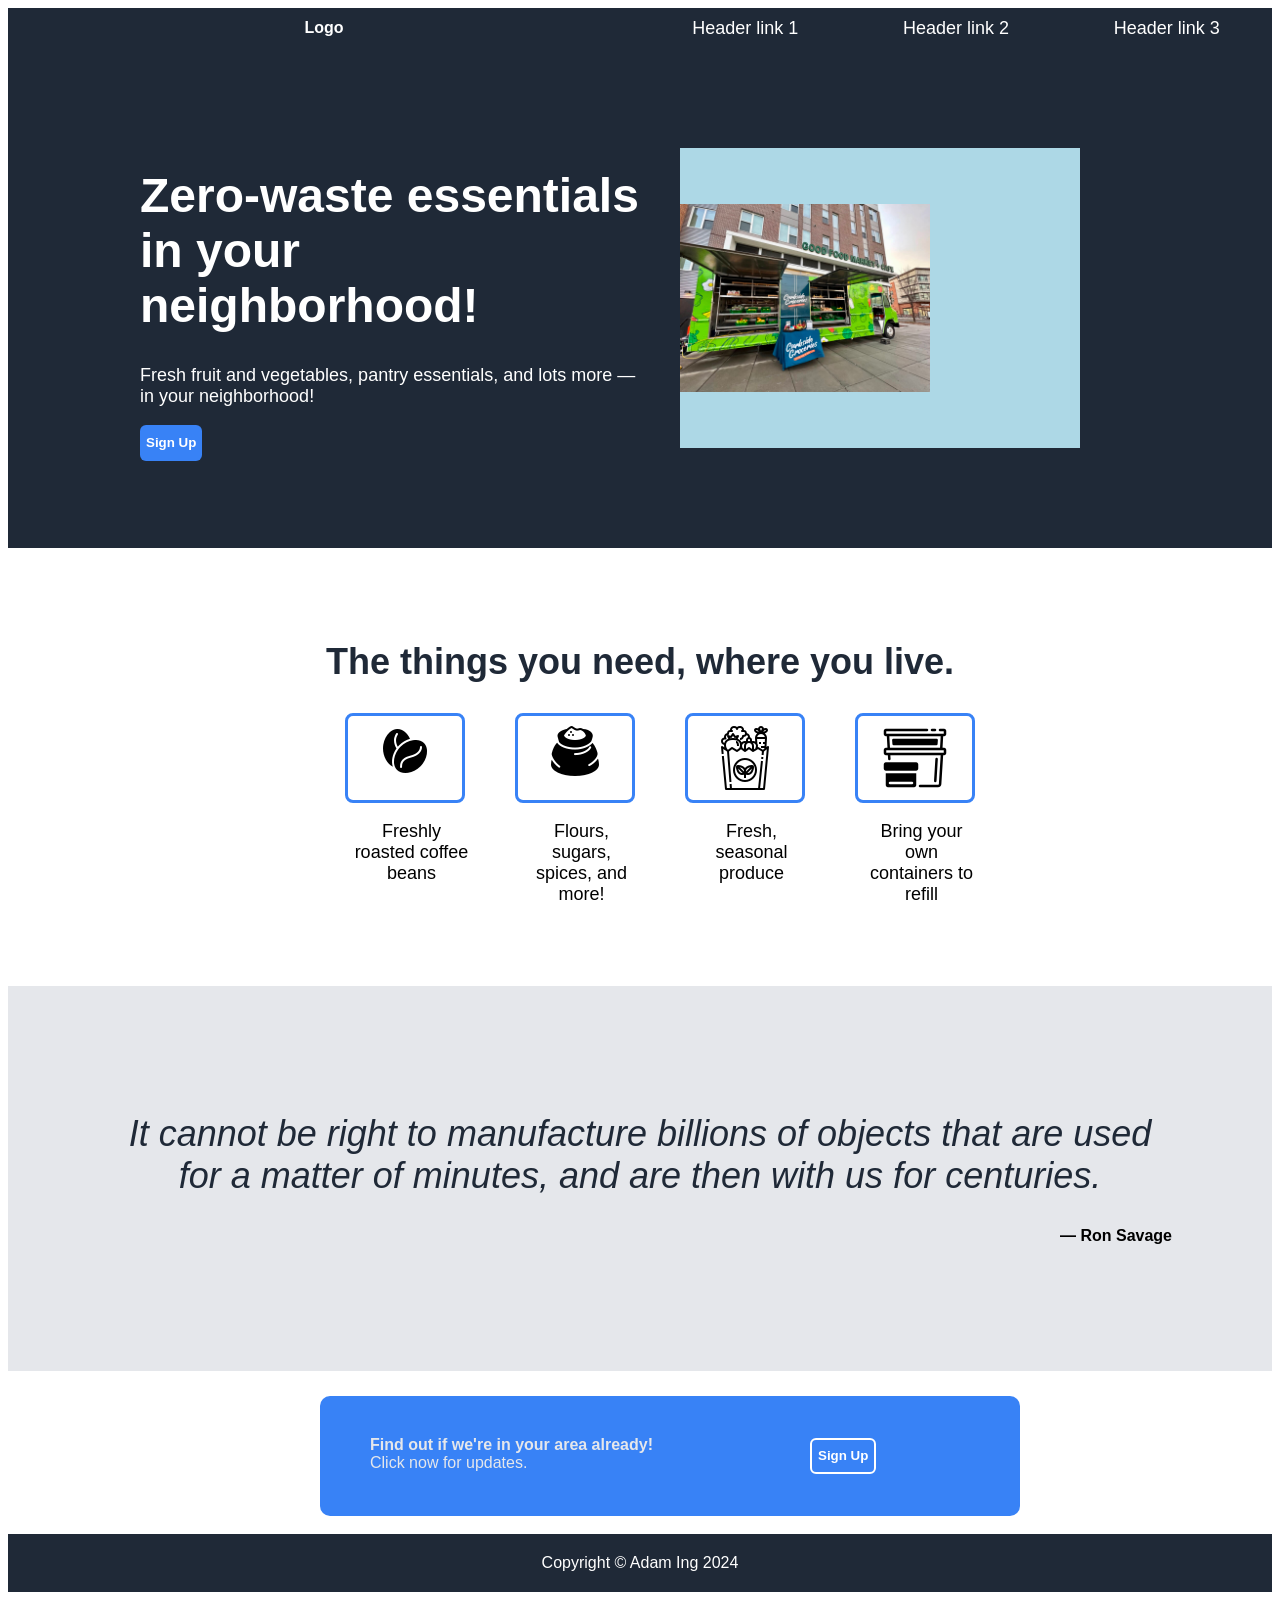
<file: index.html>
<!DOCTYPE html>
<html lang="en">
<head>
    <meta charset="UTF-8">
    <meta name="viewport" content="width=device-width, initial-scale=1.0">
    <title>Local Refills</title>
    <link rel="stylesheet" href="styles.css">
</head>
<body>
    <div class="navigation">
        <div><strong>Logo</strong></div>
        <div class="header_links">
            <div>Header link 1</div>
            <div>Header link 2</div>
            <div>Header link 3</div>
        </div>
    </div>      
  
    <div class="hero">
        <div>
            <div class="hero_content">
                <h1>Zero-waste essentials in your neighborhood!</h1>
                <p>Fresh fruit and vegetables, pantry essentials, and lots more &mdash; in your neighborhood!  </p>
                <button class="button1">Sign Up</button>
            </div>
            
        </div>
        <div>
          <div class="hero_image">
             <img src="images/mobile grocery.jpg" alt="" height="auto" width="250px">
          </div>
        </div>
    </div>

    <div class="info">
        <div class="info_h1"><h2>The things you need, where you live.</h2></div>
        <div class="info_main">
            <div class="info_container">
                <div class="info_image">
                    <img src="images/icons8-coffee-beans-50.png" alt="">
                </div>
                <p class="info_panel">Freshly roasted coffee beans</p>
            </div>
            <div class="info_container">
                <div class="info_image">
                    <img src="images/icons8-flour-50.png" alt="">
                </div>
                <p class="info_panel">Flours, sugars, spices, and more!</p>
            </div>
            <div class="info_container">
                <div class="info_image">
                    <img src="images/icons8-vegetables-64.png" alt="">
                </div>
                <p class="info_panel">Fresh, seasonal produce</p>
            </div>
            <div class="info_container">
                <div class="info_image">
                    <img src="images/icons8-food-storage-64.png" alt="">
                </div>
                <p class="info_panel">Bring your own containers to refill</p>
            </div>
           
        </div>
    </div>
        
    <div class="quote">
        <div class="quote_txt">It cannot be right to manufacture billions of objects that are used for a matter of minutes, and are then with us for centuries.</div>
        <div class="quote_id">&mdash; Ron Savage</div>
    </div>
    
    <div class="CTA">
        <div class="CTA_inset">
            <div class="CTA_content_1"><strong>Find out if we're in your area already!</strong><br> Click now for updates.</div>
            <div class="CTA_content_2"><button class="button2">Sign Up</button></div>
        </div>

    </div>
    <br>
    
    <div class="footer">Copyright © Adam Ing 2024</div>
    
</body>
</html>
</file>
<file: styles.css>
* {
    /*
    border: 1px solid red;*/
    box-sizing: border-box;
    font-family: 'Lucida Sans', 'Lucida Sans Regular', 'Lucida Grande', 'Lucida Sans Unicode', Geneva, Verdana, sans-serif;
} 

.button1 {
    background-color: #3882F6;
    color: white;
    font-weight: bold;
    height: 36px;
    width: fit-content;
    border-radius: 6px;
    border: none;
}

.button2 {
    background-color: #3882F6;
    color: white;
    font-weight: bold;
    height: 36px;
    width: fit-content;
    border-radius: 6px;
    border-color: white;
    border: solid 2px;
}

.navigation {
    background-color: #1F2937;
    color: white;
    display: flex;
    flex: 1;
    
}

.navigation div {
    
    display: flex;
    flex: 1;
    height: 40px;
    justify-content: center;
    align-items: center;
}

.header_links > div {
    flex: 1;
}

.hero {
    background-color: #1F2937;
    color: white;
    display: flex;
    flex: 1;
    flex-direction: row;
    height: 500px;

}

.hero > div {
    display: flex;
    flex-direction: column;
    justify-content: center; 
    flex: 1;
    margin-left: 20px;
}

.hero_content {
    height: auto;
    width: 500px;
    justify-content: right;
    margin-left: auto;
    margin: right 40px;
}

.hero_image {
    height: 300px;
    width: 400px;
    display: flex;
    justify-content: left;
    margin-left: 20px;
    align-items: center;
    background-color: lightblue;
}

.info {
    display:flex;
    flex-direction: column;
    padding: 5% 0;
}

.info_main {
    display: flex;
    flex-direction: row;
    justify-content: center;
    text-align: center;
    height: auto;
 

}

.info_container {
    display: flex;
    flex-direction: column;
    width: 80px;
    height: auto;
    display: flex;
    margin: 0 45px;
}

.info_image {
    height: 90px;
    width: 120px;
    border: solid 3px #3882F6;
    border-radius: 8px;
    padding-top: 10px;
}

.info_h1 {
    margin: 5;
    text-align: center;
}

.info_panel {
    text-align:center;
    margin-left: 9px;
    justify-content:center;
    width: 115px;
}

p,.header_links{
    font-size: 18px;
}

h1 {
    font-size: 48px;
    font-weight: 800;

}
h2 {
    font-size: 36px;
    font-weight: 800;
    color: #1F2937;
}

.quote {
    background-color: #E5E7EB;
    height: auto;
    text-align: center;
    padding:10% 0;
}

.quote_txt {
    font-size: 36px;
    font-style: italic;
    font-weight: 200;
    color: #1f2937;
    padding-left: 100px;
    padding-right: 100px;
}

.quote_id {
    font-size: 16px;
    font-weight: bold;
    padding-top: 30px;
    padding-right: 100px;
    text-align: right;

}

.CTA {
    display: flex;
    height: auto;
    text-align: left;
    align-items: center;
    justify-content: center;
}

.CTA_inset {
    display: flex;
    flex-direction:row;
    background-color: #3882F6;
    color: #E5E7EB;
    margin-left: 110px;
    height: 120px;
    width: 700px;
    margin-top: 25px;
    border-radius: 10px;
    margin-right: 50px;
}

.CTA_content_1 {
    width: 390px;
    padding-top: 40px;
    padding-left: 50px;
}

.CTA_content_2 {
    flex: 1;
    display: flex;
    text-align: center;
    padding-top: 42px;
    padding-left: 100px;
}

.footer {
    text-align: center;
    background-color: #1F2937;
    color: white;
    padding: 20px 0;
}
</file>
